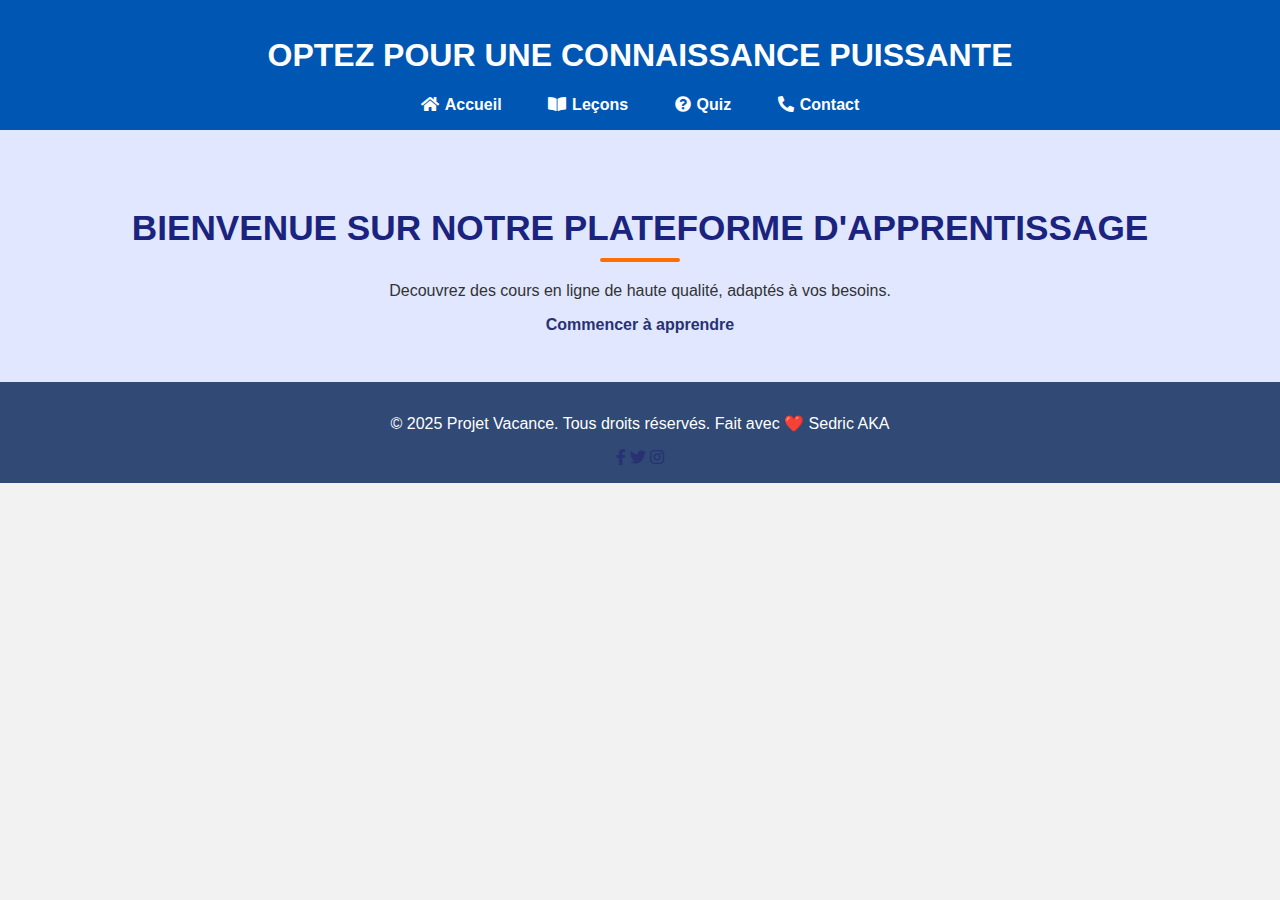
<file: index.html>
<!DOCTYPE html>
<html lang="en">
<head>
    <meta charset="UTF-8">
    <meta name="viewport" content="width=device-width, initial-scale=1.0">
    <title>Projet vaccance</title>
    <link rel="stylesheet" href="style.css">
   <link rel="stylesheet" href="https://cdnjs.cloudflare.com/ajax/libs/font-awesome/5.15.4/css/all.min.css">
</head>
<body>
    <header>
        <h1>OPTEZ POUR UNE CONNAISSANCE PUISSANTE</h1>
        <nav>
            <a href="index.html"> <i class="fas fa-home"></i>Accueil</a>
             <a href="lesson.html"> <i class="fas fa-book-open"></i>Leçons</a>
              <a href="Quiz.html"> <i class="fas fa-question-circle"></i>Quiz</a>
               <a href="contact.html"> <i class="fas fa-phone-alt"></i>Contact</a>
        </nav>
    </header>
    <main>
        <section class="hero">
            <h2>BIENVENUE SUR NOTRE PLATEFORME D'APPRENTISSAGE</h2>
            <p>Decouvrez des cours en ligne de haute qualité, adaptés à vos besoins.</p>
            <a href="lesson.html">Commencer à apprendre</a>
        </section>
    </main>
    <footer>
       
        <p>&copy; 2025 Projet Vacance. Tous droits réservés. Fait avec ❤️ Sedric AKA</p>
         <a href="#"><i class="fab fa-facebook-f"></i></a>
        <a href="#"><i class="fab fa-twitter"></i></a>
        <a href="#"><i class="fab fa-instagram"></i></a>
    </footer>
</body>
</html>
</file>
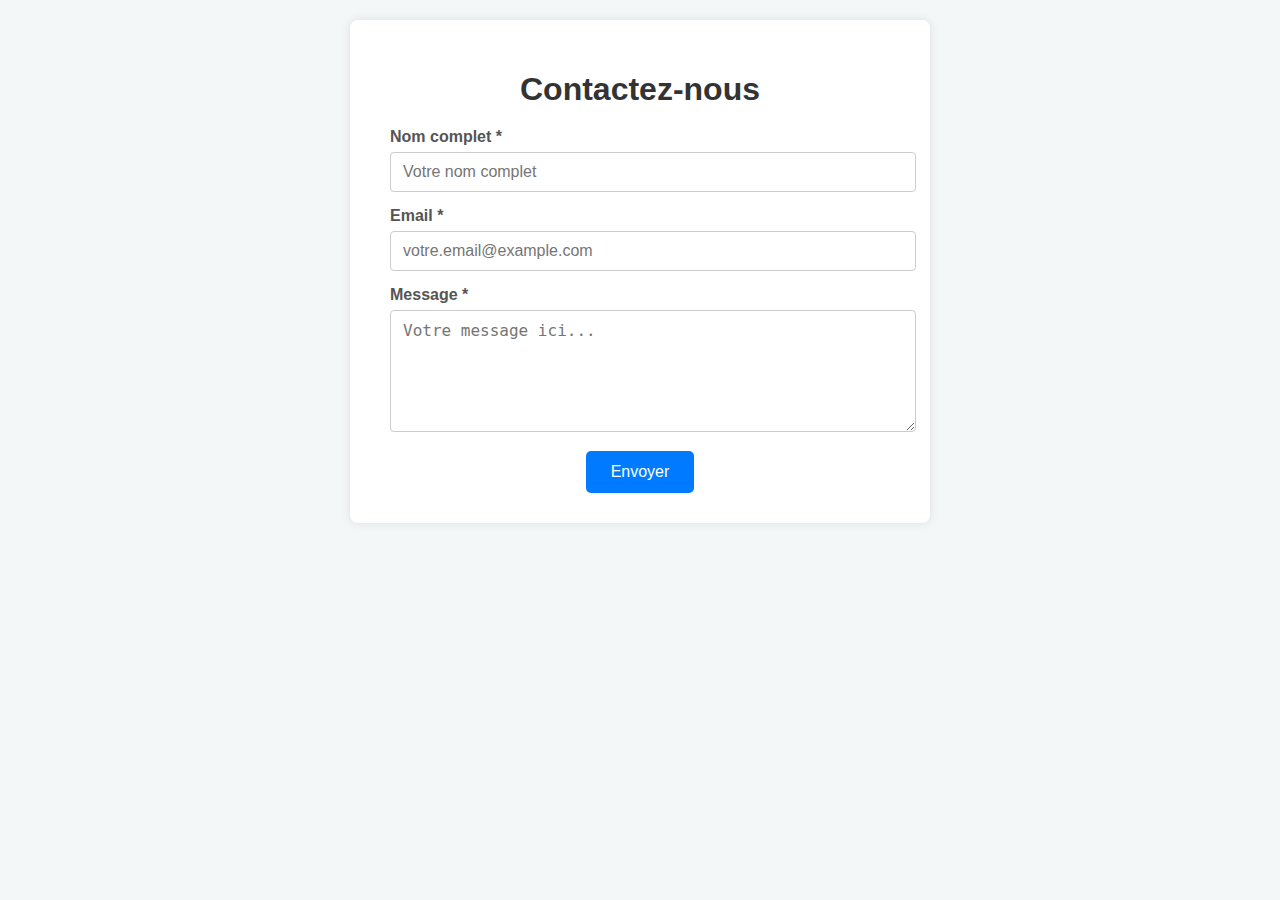
<file: contact.html>
<!DOCTYPE html>
<html lang="fr">
<head>
    <meta charset="UTF-8" />
    <meta name="viewport" content="width=device-width, initial-scale=1" />
    <title>Contactez-nous</title>
    <style>
        body {
            font-family: Arial, sans-serif;
            background-color: #f4f7f8;
            margin: 0;
            padding: 20px;
            display: flex;
            justify-content: center;
        }
        .contact-container {
            background-color: #fff;
            padding: 30px 40px;
            border-radius: 8px;
            box-shadow: 0 0 10px rgba(0,0,0,0.1);
            max-width: 500px;
            width: 100%;
        }
        h1 {
            margin-bottom: 20px;
            color: #333;
            text-align: center;
        }
        label {
            display: block;
            margin-bottom: 6px;
            font-weight: bold;
            color: #555;
        }
        input[type="text"],
        input[type="email"],
        textarea {
            width: 100%;
            padding: 10px 12px;
            margin-bottom: 15px;
            border: 1px solid #ccc;
            border-radius: 4px;
            font-size: 1rem;
            resize: vertical;
        }
        textarea {
            min-height: 100px;
        }
        button {
            background-color: #007bff;
            border: none;
            color: white;
            padding: 12px 25px;
            font-size: 1rem;
            border-radius: 5px;
            cursor: pointer;
            transition: background-color 0.3s ease;
            display: block;
            margin: 0 auto;
        }
        button:hover {
            background-color: #0056b3;
        }
        .error {
            color: #cc0000;
            margin-bottom: 15px;
            font-size: 0.9rem;
        }
        .success-message {
            color: green;
            text-align: center;
            margin-top: 20px;
            font-weight: bold;
        }
    </style>
</head>
<body>

    <div class="contact-container">
        <h1>Contactez-nous</h1>
        <form id="contactForm" method="POST" action="contact.php">
            <div class="error" id="errorMessage"></div>
            
            <label for="name">Nom complet *</label>
            <input type="text" id="name" name="name" placeholder="Votre nom complet" required />
            
            <label for="email">Email *</label>
            <input type="email" id="email" name="email" placeholder="votre.email@example.com" required />
            
            <label for="message">Message *</label>
            <textarea id="message" name="message" placeholder="Votre message ici..." required></textarea>
            
            <button type="submit">Envoyer</button>
        </form>

        <div class="success-message" id="successMessage" style="display:none;">
            Merci pour votre message, nous vous répondrons bientôt !
        </div>
    </div>
</body>
</html>
</file>
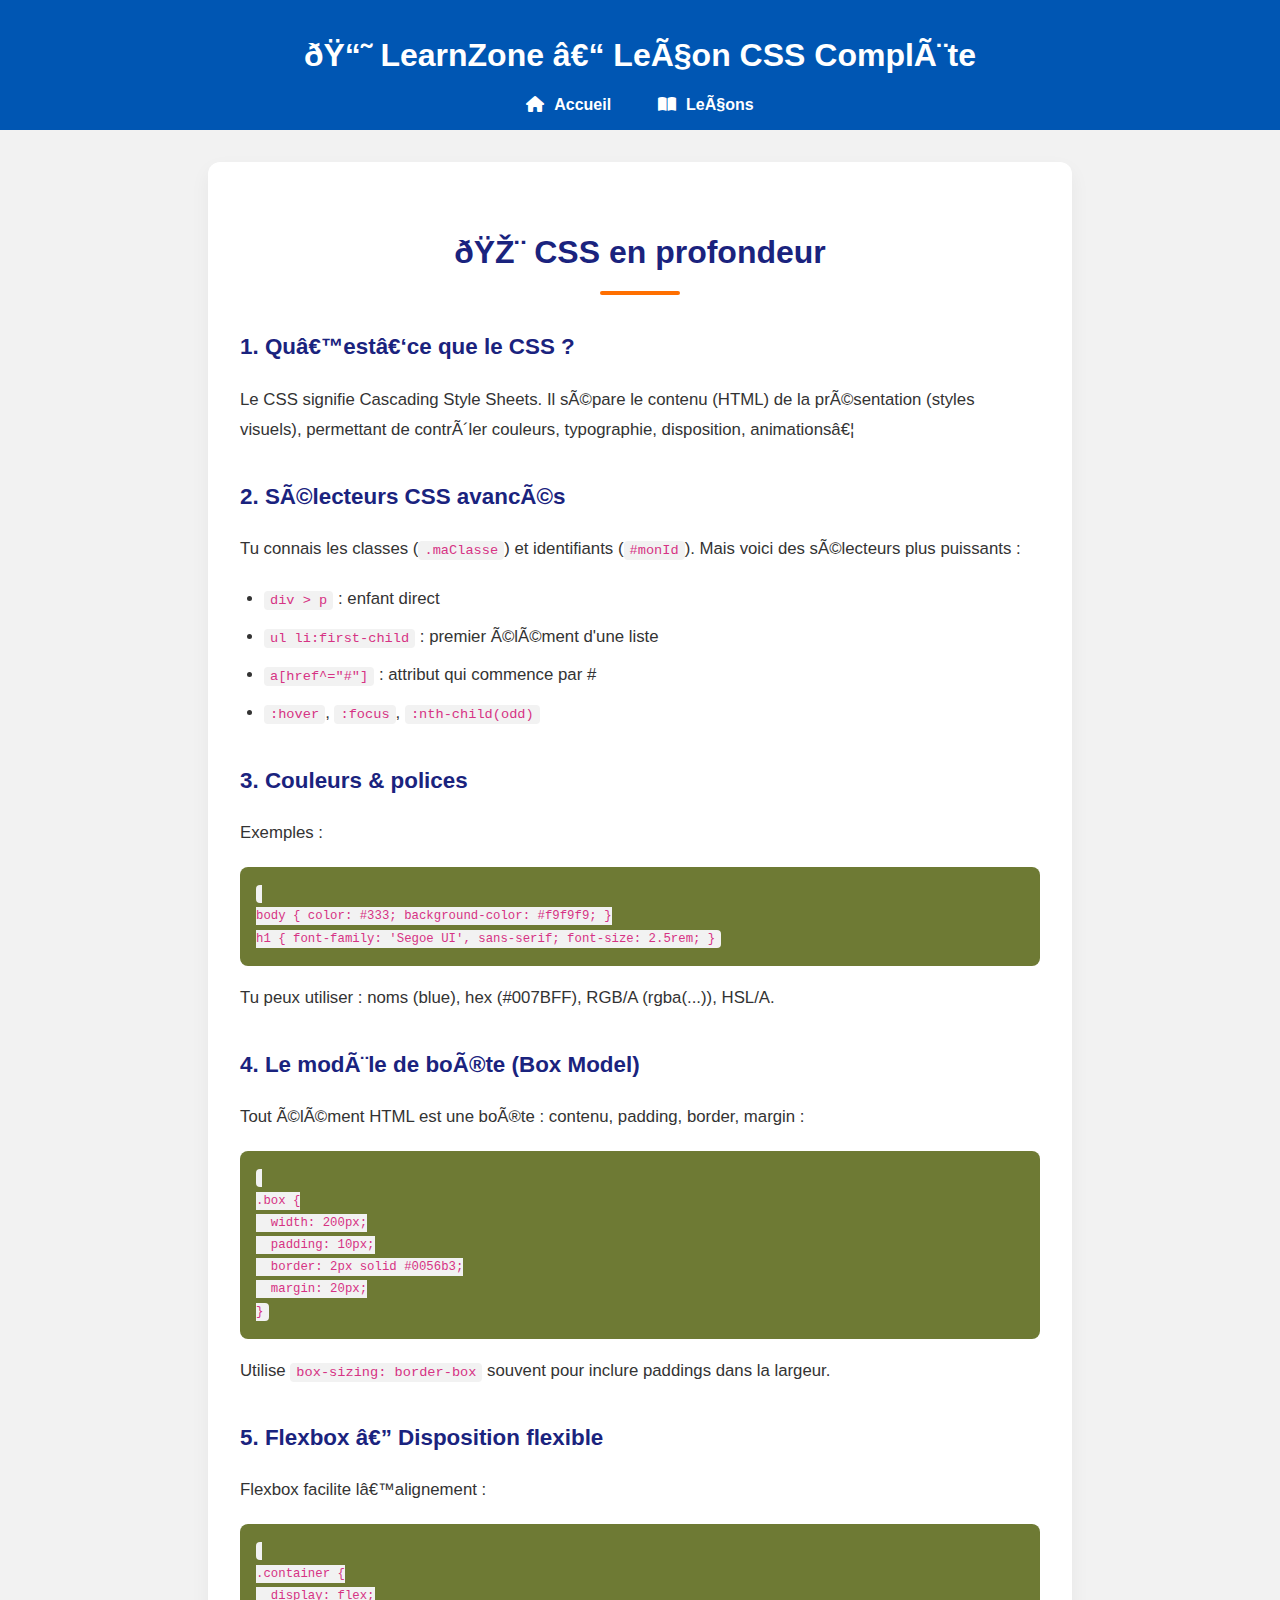
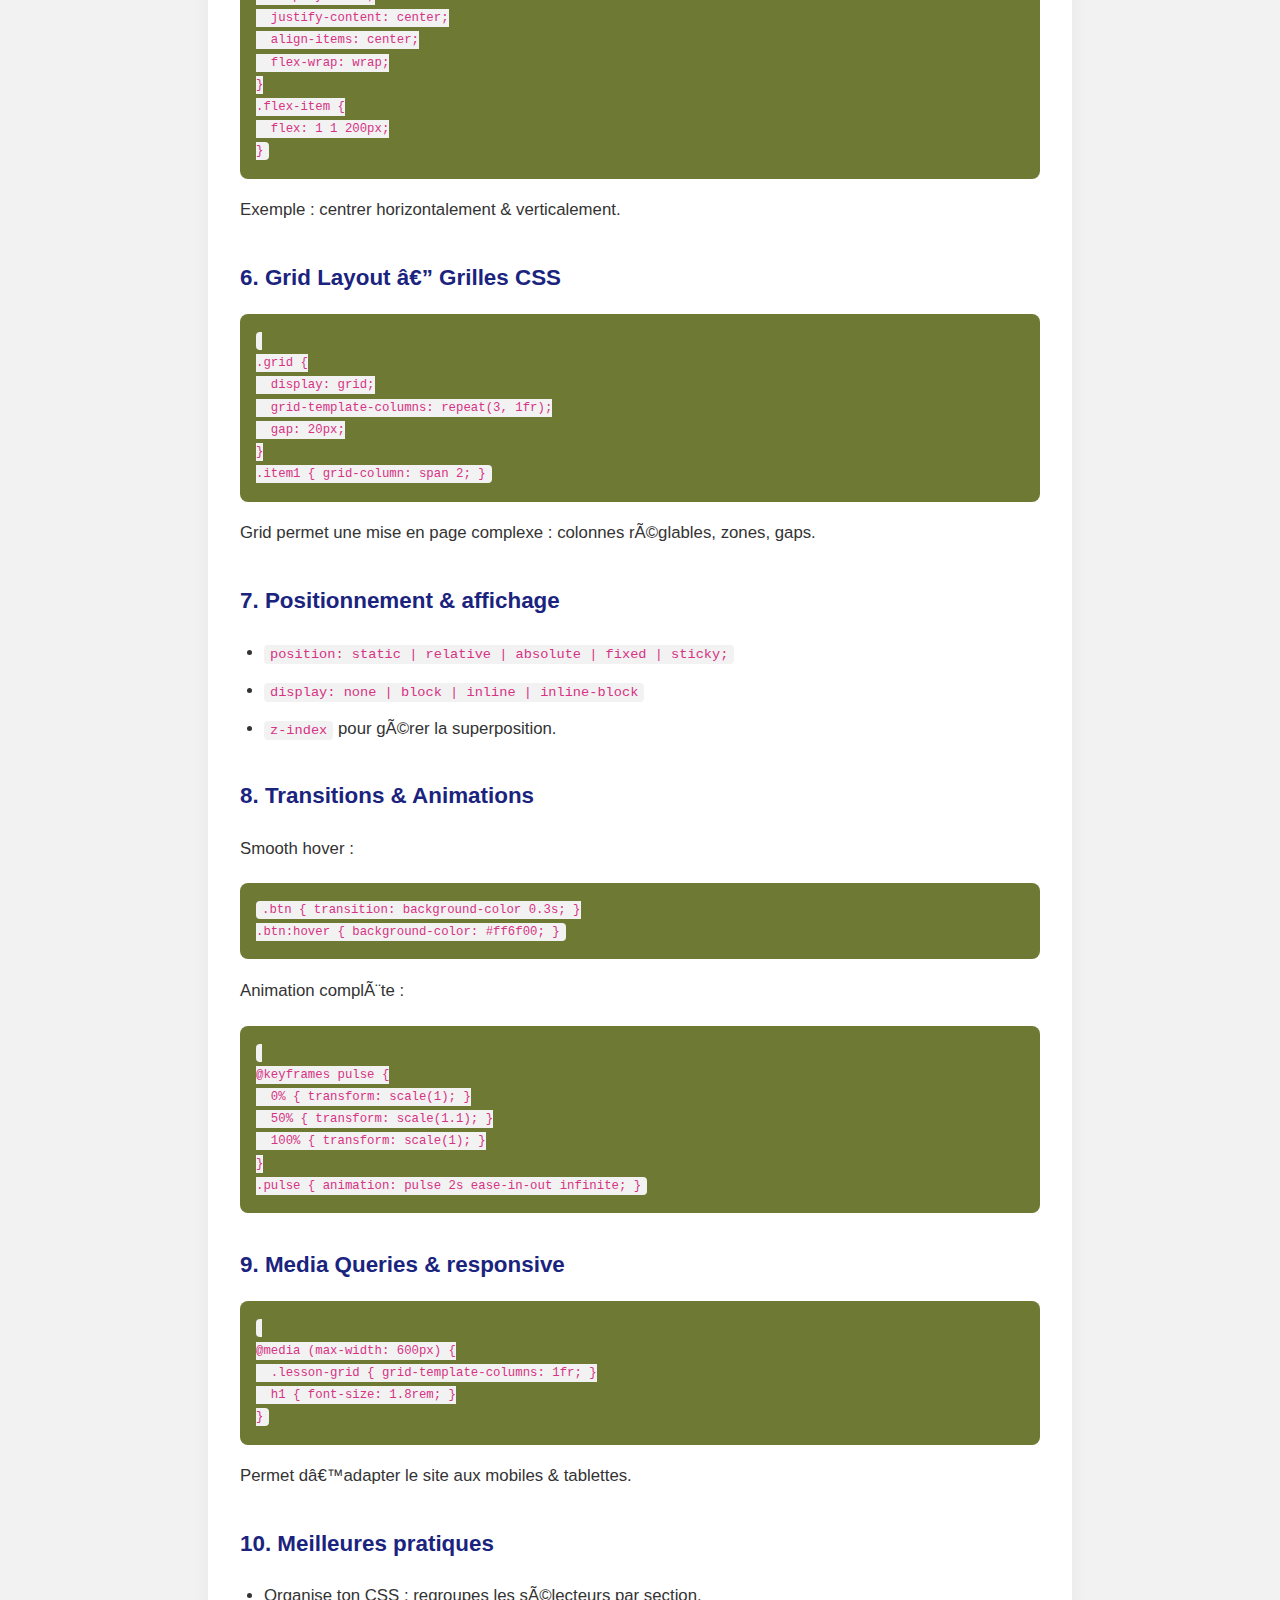
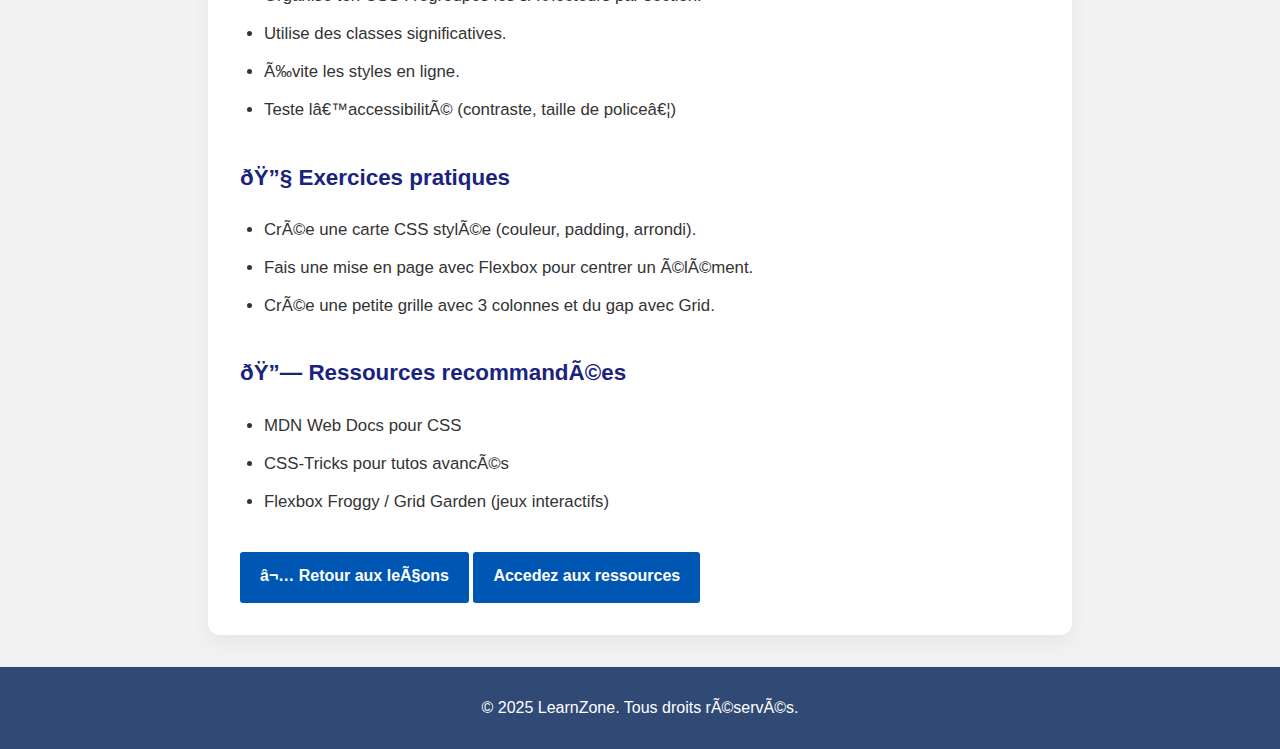
<file: css.html>
<!DOCTYPE html>
<html lang="fr">
<head>
  <meta charset="UTF‑8">
  <meta name="viewport" content="width=device-width,initial‑scale=1.0">
  <title>Leçon CSS Complète – LearnZone</title>
  <link rel="stylesheet" href="style.css">
  <link rel="stylesheet" href="https://cdnjs.cloudflare.com/ajax/libs/font-awesome/6.5.0/css/all.min.css">
</head>
<body>

<header>
  <h1>📘 LearnZone – Leçon CSS Complète</h1>
  <nav>
    <a href="index.html"><i class="fas fa-home"></i> Accueil</a>
    <a href="lesson.html"><i class="fas fa-book-open"></i> Leçons</a>
  </nav>
</header>

<main class="lesson-content">
  <h2>🎨 CSS en profondeur</h2>

  <section>
    <h3>1. Qu’est‑ce que le CSS ?</h3>
    <p>Le CSS signifie Cascading Style Sheets. Il sépare le contenu (HTML) de la présentation
    (styles visuels), permettant de contrôler couleurs, typographie, disposition, animations…</p>
  </section>

  <section>
    <h3>2. Sélecteurs CSS avancés</h3>
    <p>Tu connais les classes (<code>.maClasse</code>) et identifiants (<code>#monId</code>).
    Mais voici des sélecteurs plus puissants :</p>
    <ul>
      <li><code>div > p</code> : enfant direct</li>
      <li><code>ul li:first-child</code> : premier élément d'une liste</li>
      <li><code>a[href^="#"]</code> : attribut qui commence par #</li>
      <li><code>:hover</code>, <code>:focus</code>, <code>:nth-child(odd)</code></li>
    </ul>
  </section>

  <section>
    <h3>3. Couleurs & polices</h3>
    <p>Exemples :</p>
    <pre><code>
body { color: #333; background-color: #f9f9f9; }
h1 { font-family: 'Segoe UI', sans-serif; font-size: 2.5rem; }
</code></pre>
    <p>Tu peux utiliser : noms (blue), hex (#007BFF), RGB/A (rgba(...)), HSL/A.</p>
  </section>

  <section>
    <h3>4. Le modèle de boîte (Box Model)</h3>
    <p>Tout élément HTML est une boîte : contenu, padding, border, margin :</p>
    <pre><code>
.box {
  width: 200px;
  padding: 10px;
  border: 2px solid #0056b3;
  margin: 20px;
}
</code></pre>
    <p>Utilise <code>box-sizing: border-box</code> souvent pour inclure paddings dans la largeur.</p>
  </section>

  <section>
    <h3>5. Flexbox — Disposition flexible</h3>
    <p>Flexbox facilite l’alignement :</p>
    <pre><code>
.container {
  display: flex;
  justify-content: center;
  align-items: center;
  flex-wrap: wrap;
}
.flex-item {
  flex: 1 1 200px;
}
</code></pre>
    <p>Exemple : centrer horizontalement & verticalement.</p>
  </section>

  <section>
    <h3>6. Grid Layout — Grilles CSS</h3>
    <pre><code>
.grid {
  display: grid;
  grid-template-columns: repeat(3, 1fr);
  gap: 20px;
}
.item1 { grid-column: span 2; }
</code></pre>
    <p>Grid permet une mise en page complexe : colonnes réglables, zones, gaps.</p>
  </section>

  <section>
    <h3>7. Positionnement & affichage</h3>
    <ul>
      <li><code>position: static | relative | absolute | fixed | sticky;</code></li>
      <li><code>display: none | block | inline | inline-block</code></li>
      <li><code>z-index</code> pour gérer la superposition.</li>
    </ul>
  </section>

  <section>
    <h3>8. Transitions & Animations</h3>
    <p>Smooth hover :</p>
    <pre><code>.btn { transition: background-color 0.3s; }
.btn:hover { background-color: #ff6f00; }
</code></pre>
    <p>Animation complète :</p>
    <pre><code>
@keyframes pulse {
  0% { transform: scale(1); }
  50% { transform: scale(1.1); }
  100% { transform: scale(1); }
}
.pulse { animation: pulse 2s ease-in-out infinite; }
</code></pre>
  </section>

  <section>
    <h3>9. Media Queries & responsive</h3>
    <pre><code>
@media (max-width: 600px) {
  .lesson-grid { grid-template-columns: 1fr; }
  h1 { font-size: 1.8rem; }
}
</code></pre>
    <p>Permet d’adapter le site aux mobiles & tablettes.</p>
  </section>

  <section>
    <h3>10. Meilleures pratiques</h3>
    <ul>
      <li>Organise ton CSS : regroupes les sélecteurs par section.</li>
      <li>Utilise des classes significatives.</li>
      <li>Évite les styles en ligne.</li>
      <li>Teste l’accessibilité (contraste, taille de police…)</li>
    </ul>
  </section>

  <section>
    <h3>🔧 Exercices pratiques</h3>
    <ul>
      <li>Crée une carte CSS stylée (couleur, padding, arrondi).</li>
      <li>Fais une mise en page avec Flexbox pour centrer un élément.</li>
      <li>Crée une petite grille avec 3 colonnes et du gap avec Grid.</li>
    </ul>
  </section>

  <section>
    <h3>🔗 Ressources recommandées</h3>
    <ul>
      <li>MDN Web Docs pour CSS</li>
      <li>CSS-Tricks pour tutos avancés</li>
      <li>Flexbox Froggy / Grid Garden (jeux interactifs)</li>
    </ul>
  </section>

  <a href="lesson.html" class="btn">⬅ Retour aux leçons</a>
  <a href="ressources.html" class="btn"> Accedez aux ressources</a>
</main>

<footer>
  <p>&copy; 2025 LearnZone. Tous droits réservés.</p>
</footer>

</body>
</html>
</file>
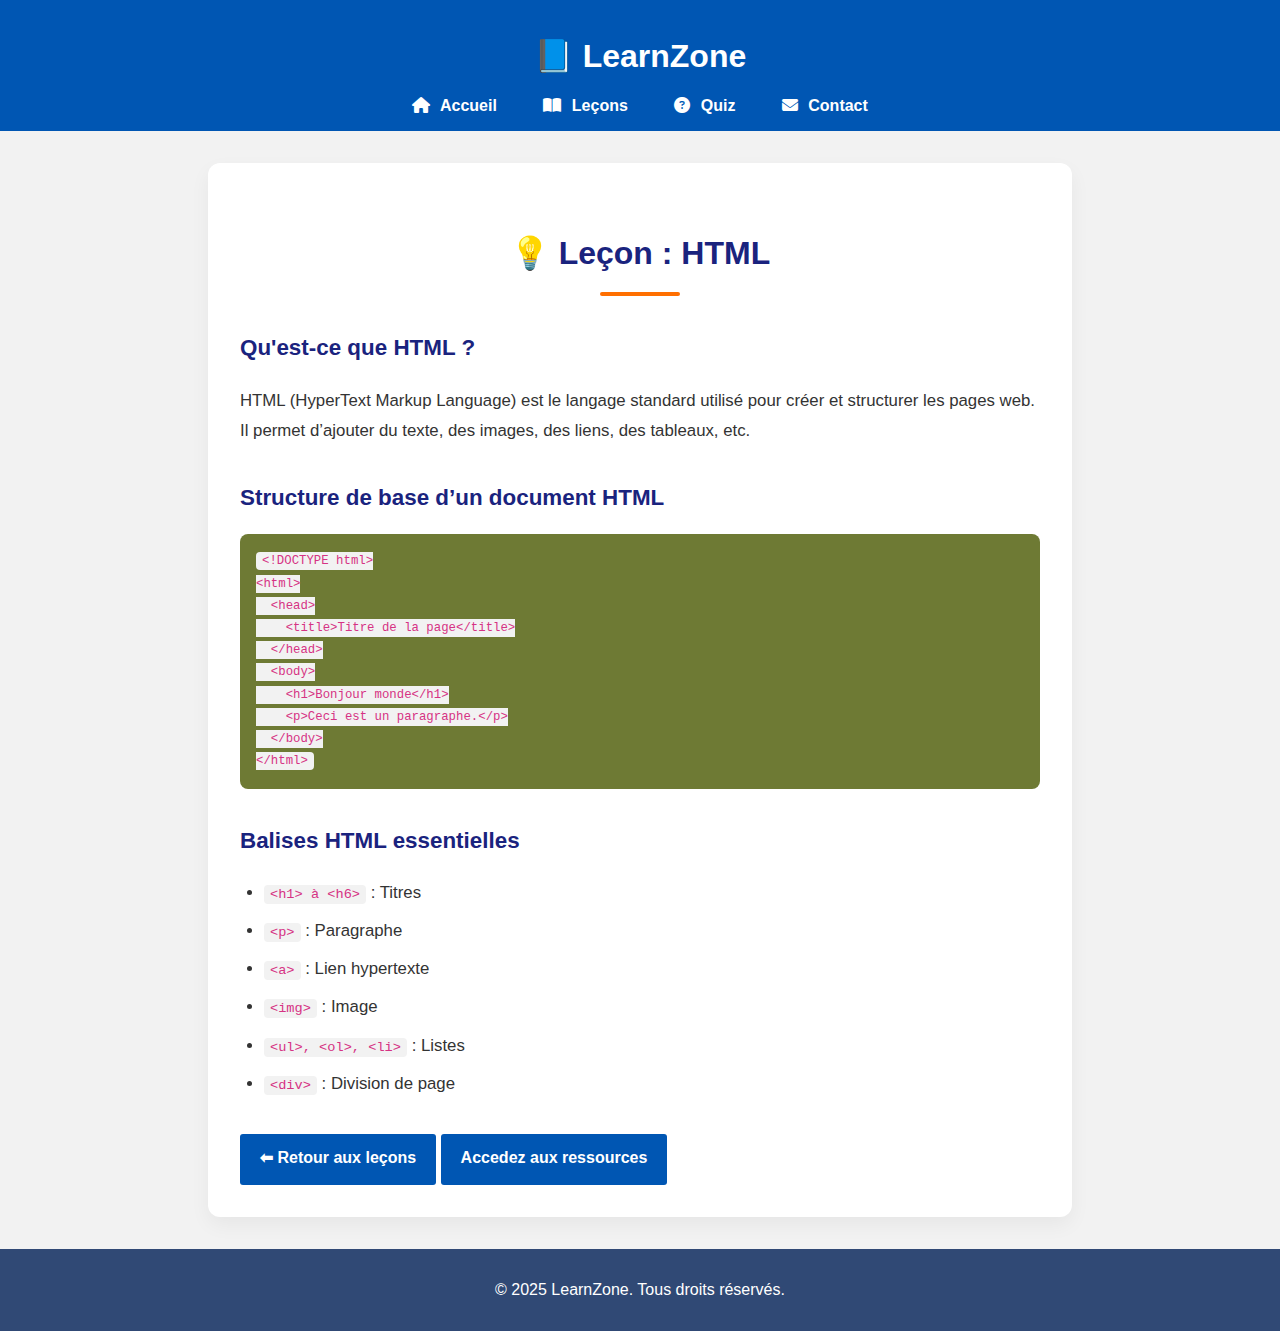
<file: html.html>
<!DOCTYPE html>
<html lang="fr">
<head>
  <meta charset="UTF-8" />
  <meta name="viewport" content="width=device-width, initial-scale=1.0" />
  <title>Leçon HTML - LearnZone</title>
  <link rel="stylesheet" href="style.css" />
  <link
    rel="stylesheet"
    href="https://cdnjs.cloudflare.com/ajax/libs/font-awesome/6.5.0/css/all.min.css"
  />
</head>
<body>

  <header>
    <h1>📘 LearnZone</h1>
    <nav>
      <a href="../index.html"><i class="fas fa-home"></i> Accueil</a>
      <a href="../lesson.html"><i class="fas fa-book-open"></i> Leçons</a>
      <a href="../quiz.html"><i class="fas fa-question-circle"></i> Quiz</a>
      <a href="../contact.html"><i class="fas fa-envelope"></i> Contact</a>
    </nav>
  </header>

  <main class="lesson-content">
    <h2>💡 Leçon : HTML</h2>

    <section class="lesson-section">
      <h3>Qu'est-ce que HTML ?</h3>
      <p>
        HTML (HyperText Markup Language) est le langage standard utilisé pour créer et structurer les pages web.
        Il permet d’ajouter du texte, des images, des liens, des tableaux, etc.
      </p>
    </section>

    <section class="lesson-section">
      <h3>Structure de base d’un document HTML</h3>
      <pre><code>&lt;!DOCTYPE html&gt;
&lt;html&gt;
  &lt;head&gt;
    &lt;title&gt;Titre de la page&lt;/title&gt;
  &lt;/head&gt;
  &lt;body&gt;
    &lt;h1&gt;Bonjour monde&lt;/h1&gt;
    &lt;p&gt;Ceci est un paragraphe.&lt;/p&gt;
  &lt;/body&gt;
&lt;/html&gt;
</code></pre>
    </section>

    <section class="lesson-section">
      <h3>Balises HTML essentielles</h3>
      <ul>
        <li><code>&lt;h1&gt; à &lt;h6&gt;</code> : Titres</li>
        <li><code>&lt;p&gt;</code> : Paragraphe</li>
        <li><code>&lt;a&gt;</code> : Lien hypertexte</li>
        <li><code>&lt;img&gt;</code> : Image</li>
        <li><code>&lt;ul&gt;, &lt;ol&gt;, &lt;li&gt;</code> : Listes</li>
        <li><code>&lt;div&gt;</code> : Division de page</li>
      </ul>
    </section>

    <a href="lesson.html" class="btn">⬅ Retour aux leçons</a>
    <a href="ressources.html" class="btn"> Accedez aux ressources</a>
  </main>

  <footer>
    <p>&copy; 2025 LearnZone. Tous droits réservés.</p>
  </footer>

</body>
</html>
</file>
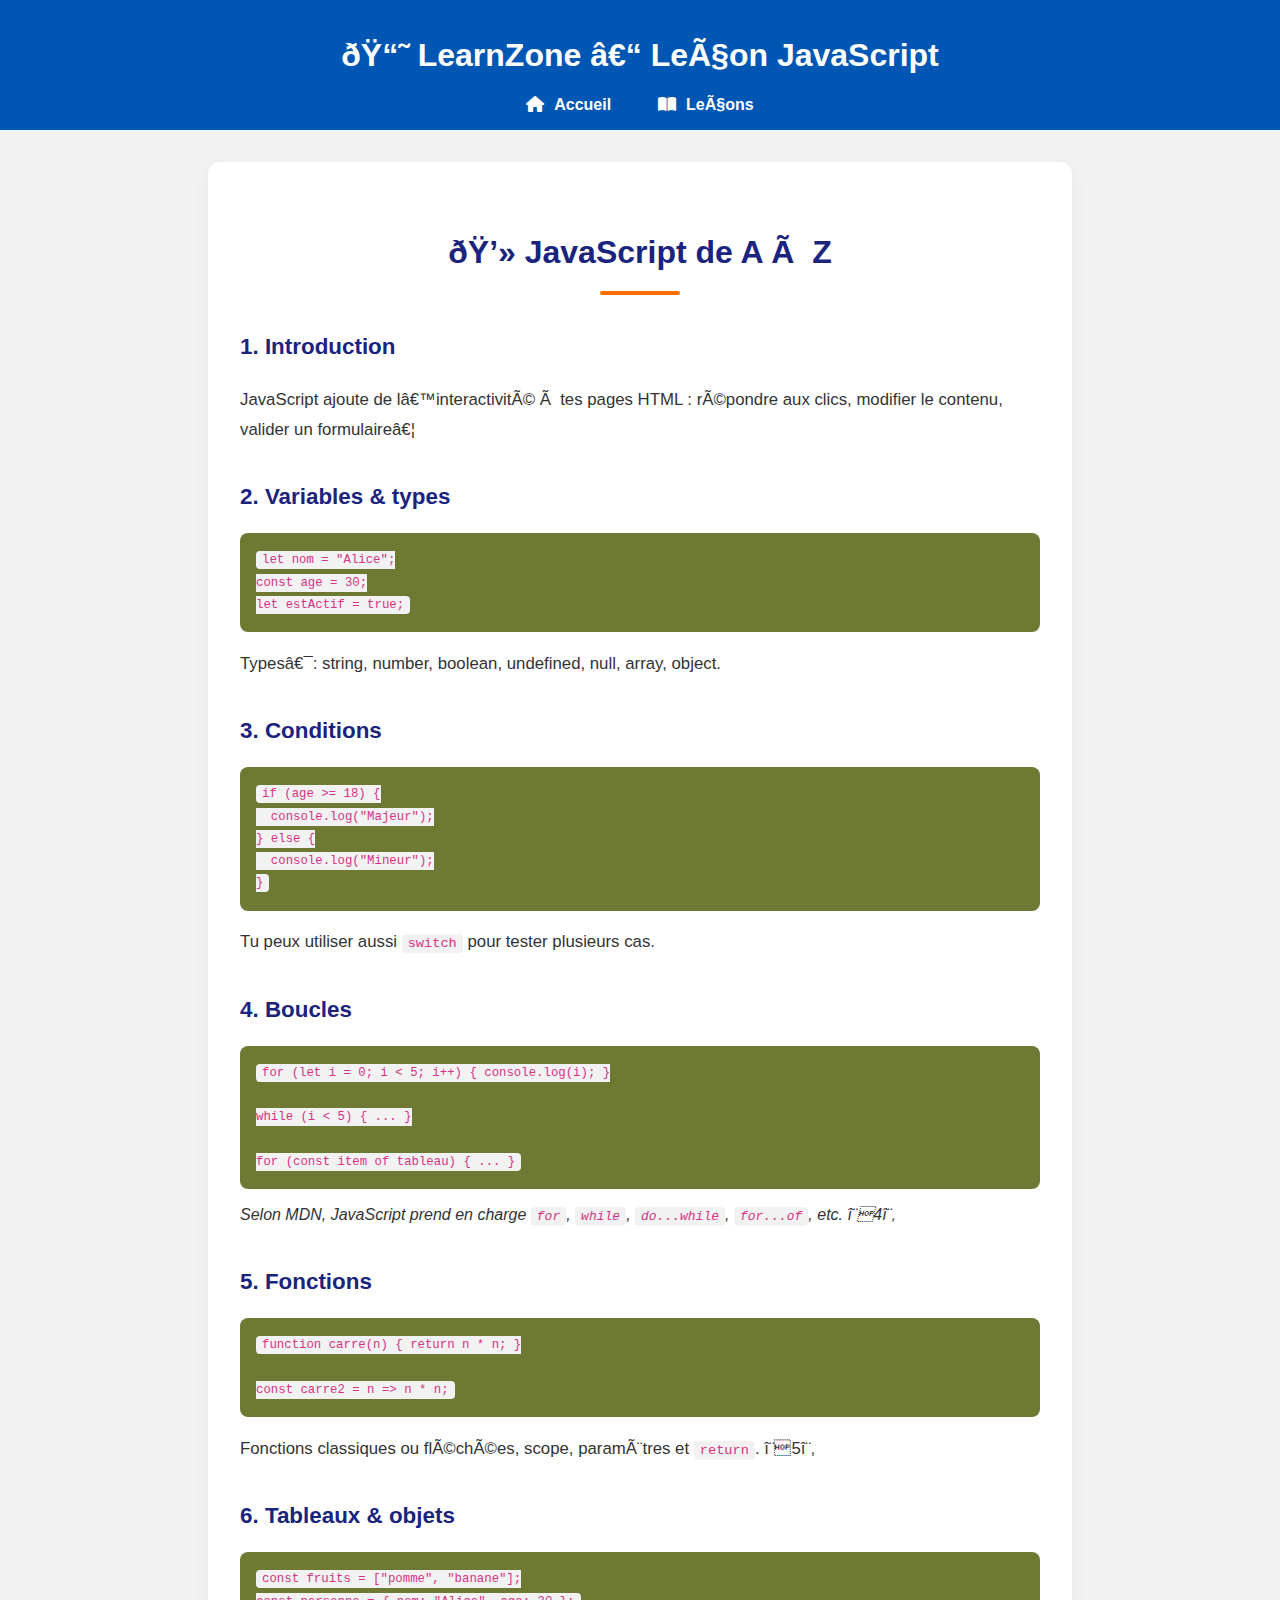
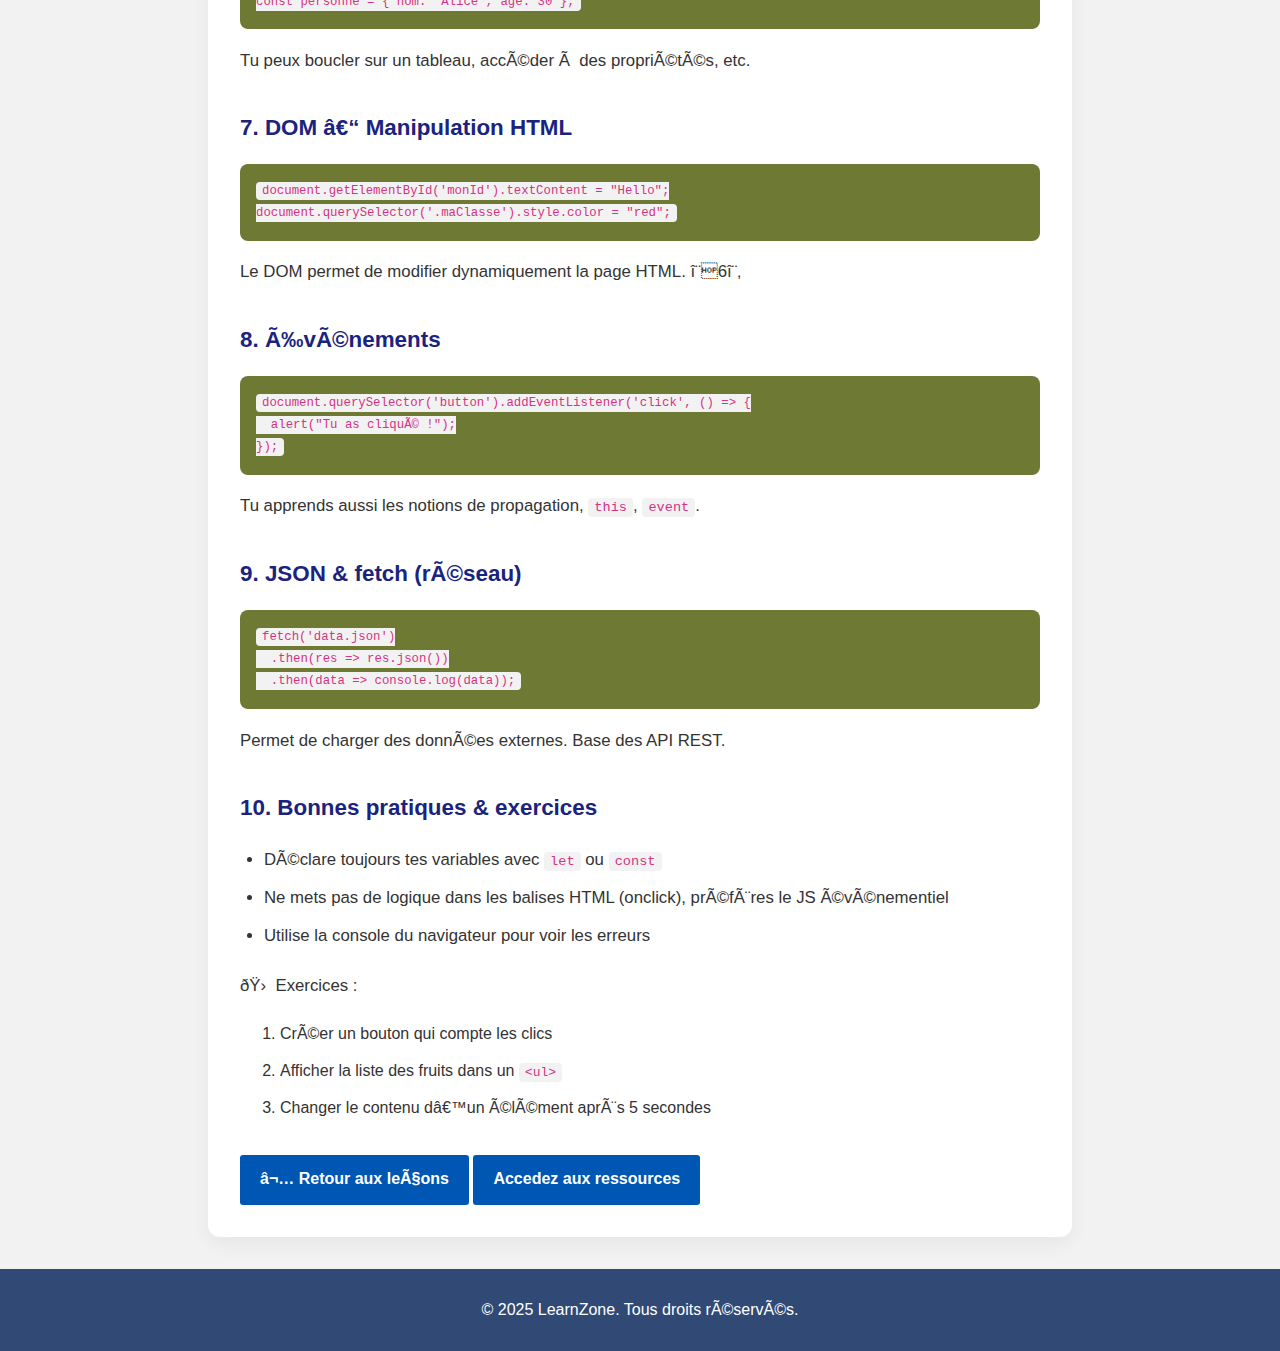
<file: javascrypte.html>
<!DOCTYPE html>
<html lang="fr">
<head>
  <meta charset="UTF‑8">
  <meta name="viewport" content="width=device-width,initial‑scale=1.0">
  <title>Leçon JavaScript – LearnZone</title>
  <link rel="stylesheet" href="style.css">
  <link rel="stylesheet" href="https://cdnjs.cloudflare.com/ajax/libs/font-awesome/6.5.0/css/all.min.css">
</head>
<body>
  <header>
    <h1>📘 LearnZone – Leçon JavaScript</h1>
    <nav>
      <a href="index.html"><i class="fas fa-home"></i> Accueil</a>
      <a href="lesson.html"><i class="fas fa-book-open"></i> Leçons</a>
    </nav>
  </header>

  <main class="lesson-content">
    <h2>💻 JavaScript de A à Z</h2>

    <section>
      <h3>1. Introduction</h3>
      <p>JavaScript ajoute de l’interactivité à tes pages HTML : répondre aux clics, modifier le contenu, valider un formulaire…</p>
    </section>

    <section>
      <h3>2. Variables & types</h3>
      <pre><code>let nom = "Alice";
const age = 30;
let estActif = true;</code></pre>
      <p>Types : string, number, boolean, undefined, null, array, object.</p>
    </section>

    <section>
      <h3>3. Conditions</h3>
      <pre><code>if (age >= 18) {
  console.log("Majeur");
} else {
  console.log("Mineur");
}</code></pre>
      <p>Tu peux utiliser aussi <code>switch</code> pour tester plusieurs cas.</p>
    </section>

    <section>
      <h3>4. Boucles</h3>
      <pre><code>for (let i = 0; i < 5; i++) { console.log(i); }

while (i < 5) { ... }

for (const item of tableau) { ... }</code></pre>
      <cite>Selon MDN, JavaScript prend en charge <code>for</code>, <code>while</code>, <code>do...while</code>, <code>for...of</code>, etc. 4</cite>
    </section>

    <section>
      <h3>5. Fonctions</h3>
      <pre><code>function carre(n) { return n * n; }

const carre2 = n => n * n;</code></pre>
      <p>Fonctions classiques ou fléchées, scope, paramètres et <code>return</code>. 5</p>
    </section>

    <section>
      <h3>6. Tableaux & objets</h3>
      <pre><code>const fruits = ["pomme", "banane"];
const personne = { nom: "Alice", age: 30 };</code></pre>
      <p>Tu peux boucler sur un tableau, accéder à des propriétés, etc.</p>
    </section>

    <section>
      <h3>7. DOM – Manipulation HTML</h3>
      <pre><code>document.getElementById('monId').textContent = "Hello";
document.querySelector('.maClasse').style.color = "red";</code></pre>
      <p>Le DOM permet de modifier dynamiquement la page HTML. 6</p>
    </section>

    <section>
      <h3>8. Événements</h3>
      <pre><code>document.querySelector('button').addEventListener('click', () => {
  alert("Tu as cliqué !");
});</code></pre>
      <p>Tu apprends aussi les notions de propagation, <code>this</code>, <code>event</code>.</p>
    </section>

    <section>
      <h3>9. JSON & fetch (réseau)</h3>
      <pre><code>fetch('data.json')
  .then(res => res.json())
  .then(data => console.log(data));</code></pre>
      <p>Permet de charger des données externes. Base des API REST.</p>
    </section>

    <section>
      <h3>10. Bonnes pratiques & exercices</h3>
      <ul>
        <li>Déclare toujours tes variables avec <code>let</code> ou <code>const</code></li>
        <li>Ne mets pas de logique dans les balises HTML (onclick), préfères le JS événementiel</li>
        <li>Utilise la console du navigateur pour voir les erreurs</li>
      </ul>
      <p>🛠 Exercices :</p>
      <ol>
        <li>Créer un bouton qui compte les clics</li>
        <li>Afficher la liste des fruits dans un <code>&lt;ul&gt;</code></li>
        <li>Changer le contenu d’un élément après 5 secondes</li>
      </ol>
    </section>

    <a href="lesson.html" class="btn">⬅ Retour aux leçons</a>
    <a href="ressources.html" class="btn"> Accedez aux ressources</a>
  </main>

  <footer>
    <p>&copy; 2025 LearnZone. Tous droits réservés.</p>
  </footer>
</body>
</html>
</file>
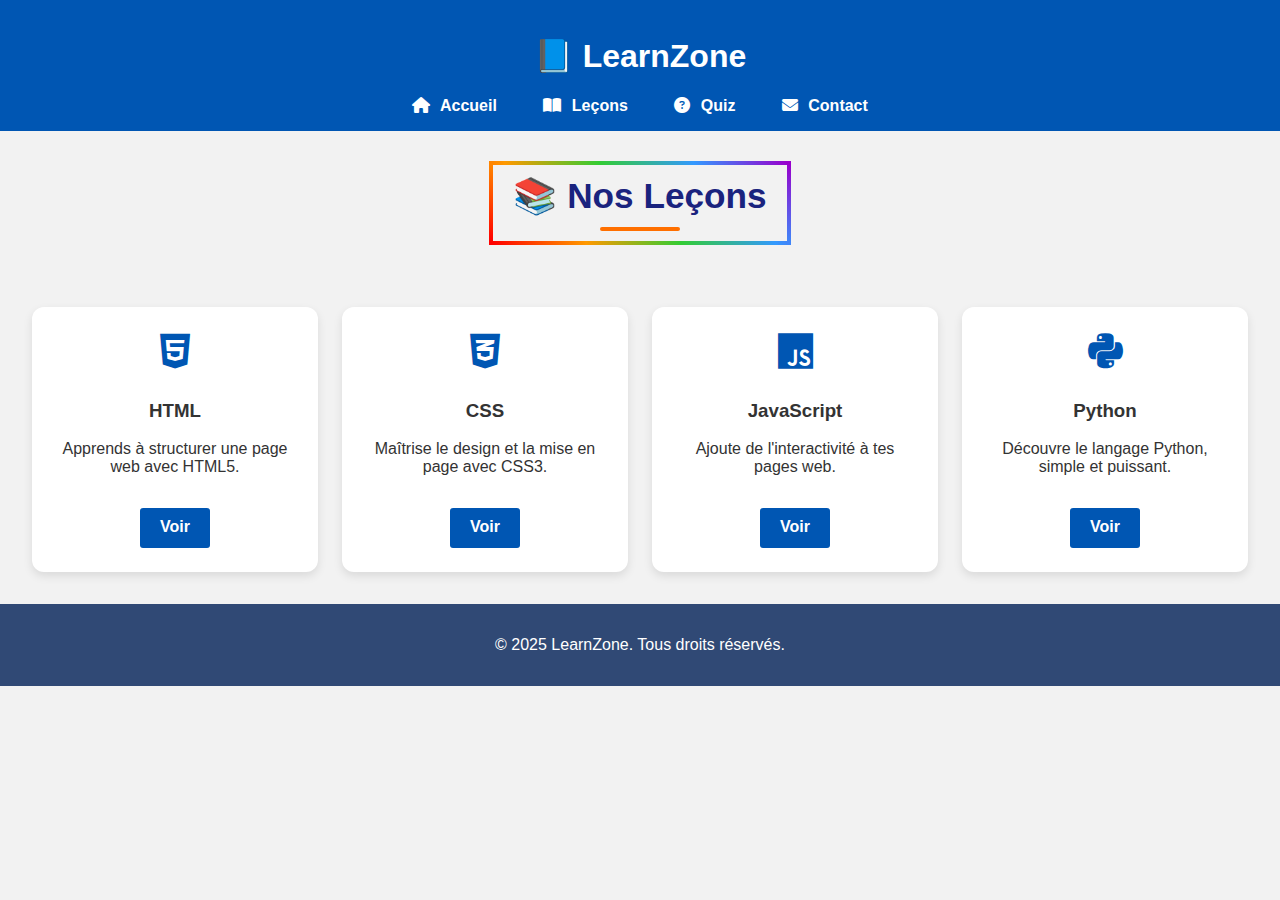
<file: lesson.html>
<!DOCTYPE html>
<html lang="fr">
<head>
  <meta charset="UTF-8">
  <meta name="viewport" content="width=device-width, initial-scale=1.0">
  <title>Leçons - LearnZone</title>
  <link rel="stylesheet" href="style.css">
  <link rel="stylesheet" href="https://cdnjs.cloudflare.com/ajax/libs/font-awesome/6.5.0/css/all.min.css">
</head>
<body>

  <header>
    <h1>📘 LearnZone</h1>
    <nav>
      <a href="index.html"><i class="fas fa-home"></i> Accueil</a>
      <a href="lesson.html"><i class="fas fa-book-open"></i> Leçons</a>
      <a href="quiz.html"><i class="fas fa-question-circle"></i> Quiz</a>
      <a href="contact.html"><i class="fas fa-envelope"></i> Contact</a>
    </nav>
  </header>

  <main>
   <center><div class="color-box"><h2>📚 Nos Leçons</h2></div></center>
    <div class="lesson-grid">

      <div class="lesson-card">
        <i class="fab fa-html5 icon"></i>
        <h3>HTML</h3>
        <p>Apprends à structurer une page web avec HTML5.</p>
        <a href="html.html" class="btn">Voir</a>
      </div>

      <div class="lesson-card">
        <i class="fab fa-css3-alt icon"></i>
        <h3>CSS</h3>
        <p>Maîtrise le design et la mise en page avec CSS3.</p>
        <a href="css.html" class="btn">Voir</a>
      </div>

      <div class="lesson-card">
        <i class="fab fa-js icon"></i>
        <h3>JavaScript</h3>
        <p>Ajoute de l'interactivité à tes pages web.</p>
        <a href="javascrypte.html" class="btn">Voir</a>
      </div>

      <div class="lesson-card">
        <i class="fab fa-python icon"></i>
        <h3>Python</h3>
        <p>Découvre le langage Python, simple et puissant.</p>
        <a href="python.html" class="btn">Voir</a>
      </div>

    </div>
  </main>

  <footer>
    <p>&copy; 2025 LearnZone. Tous droits réservés.</p>
  </footer>

</body>
</html>
</file>
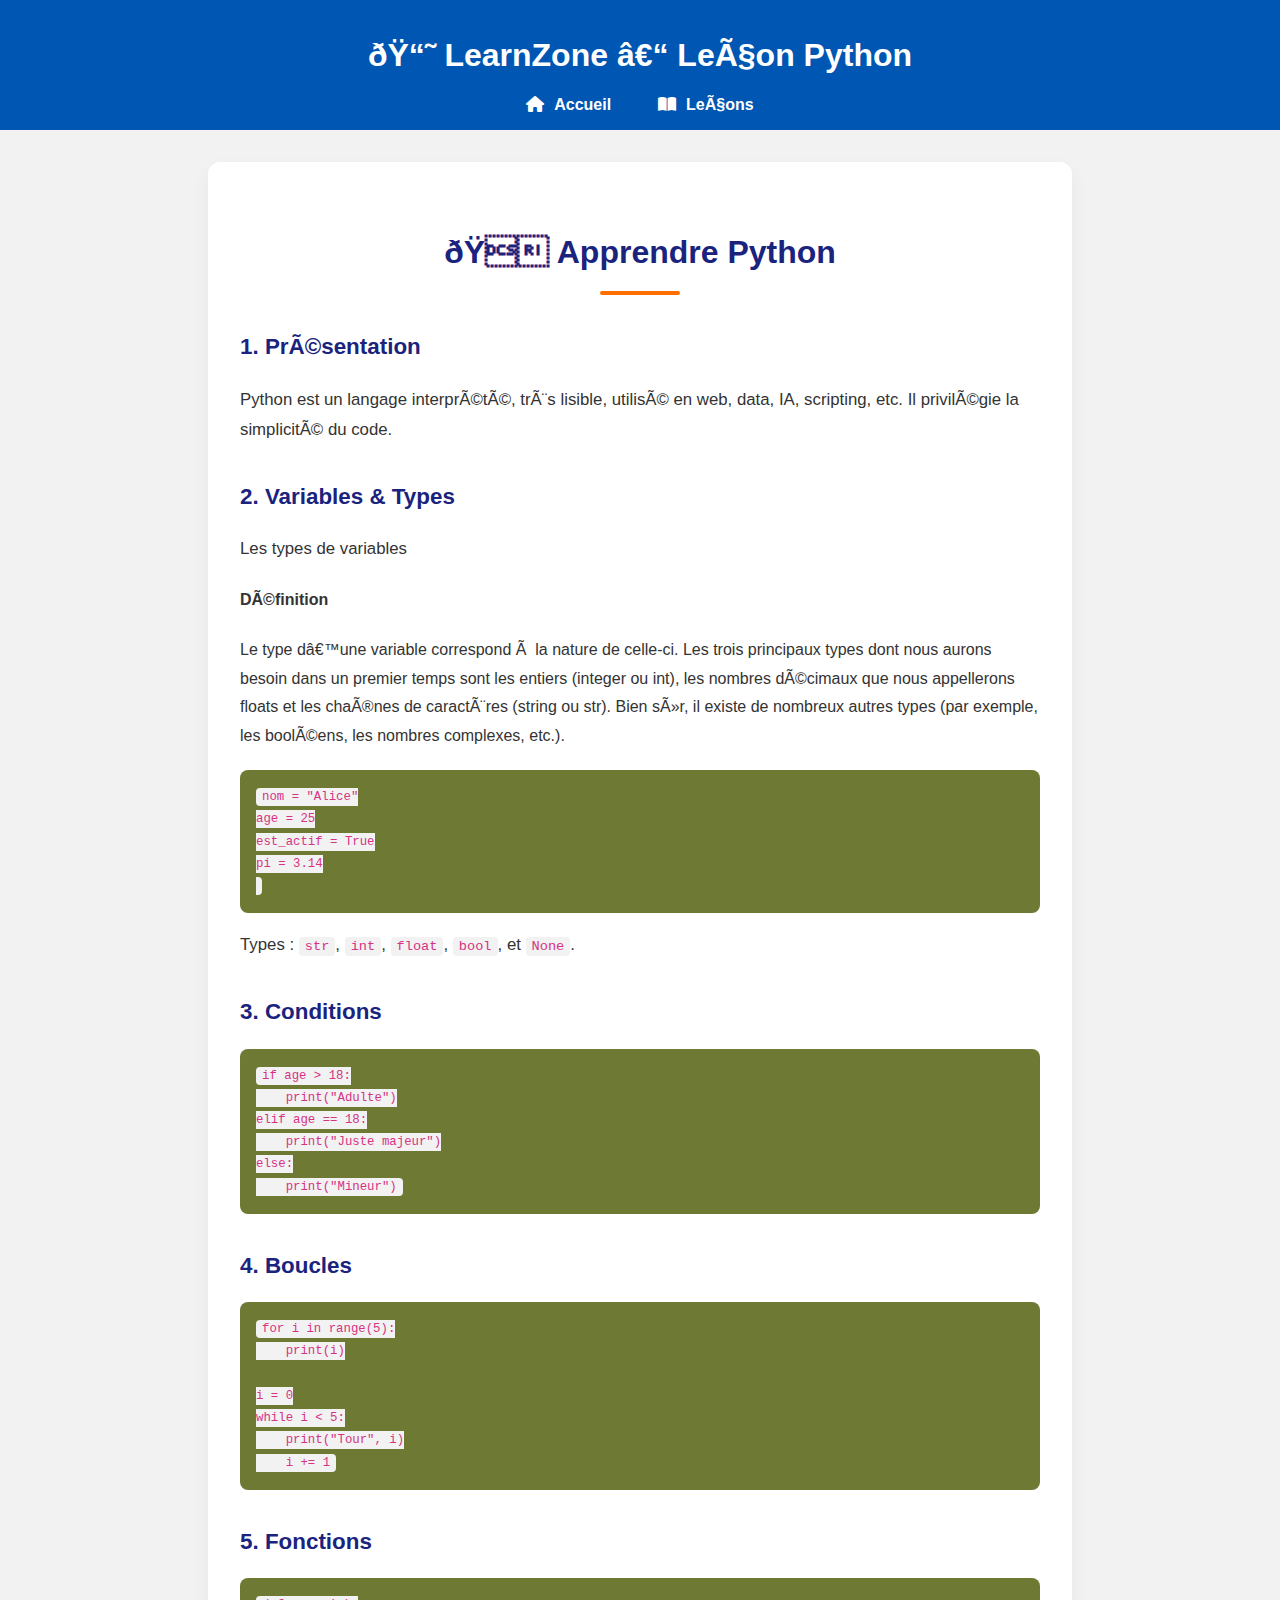
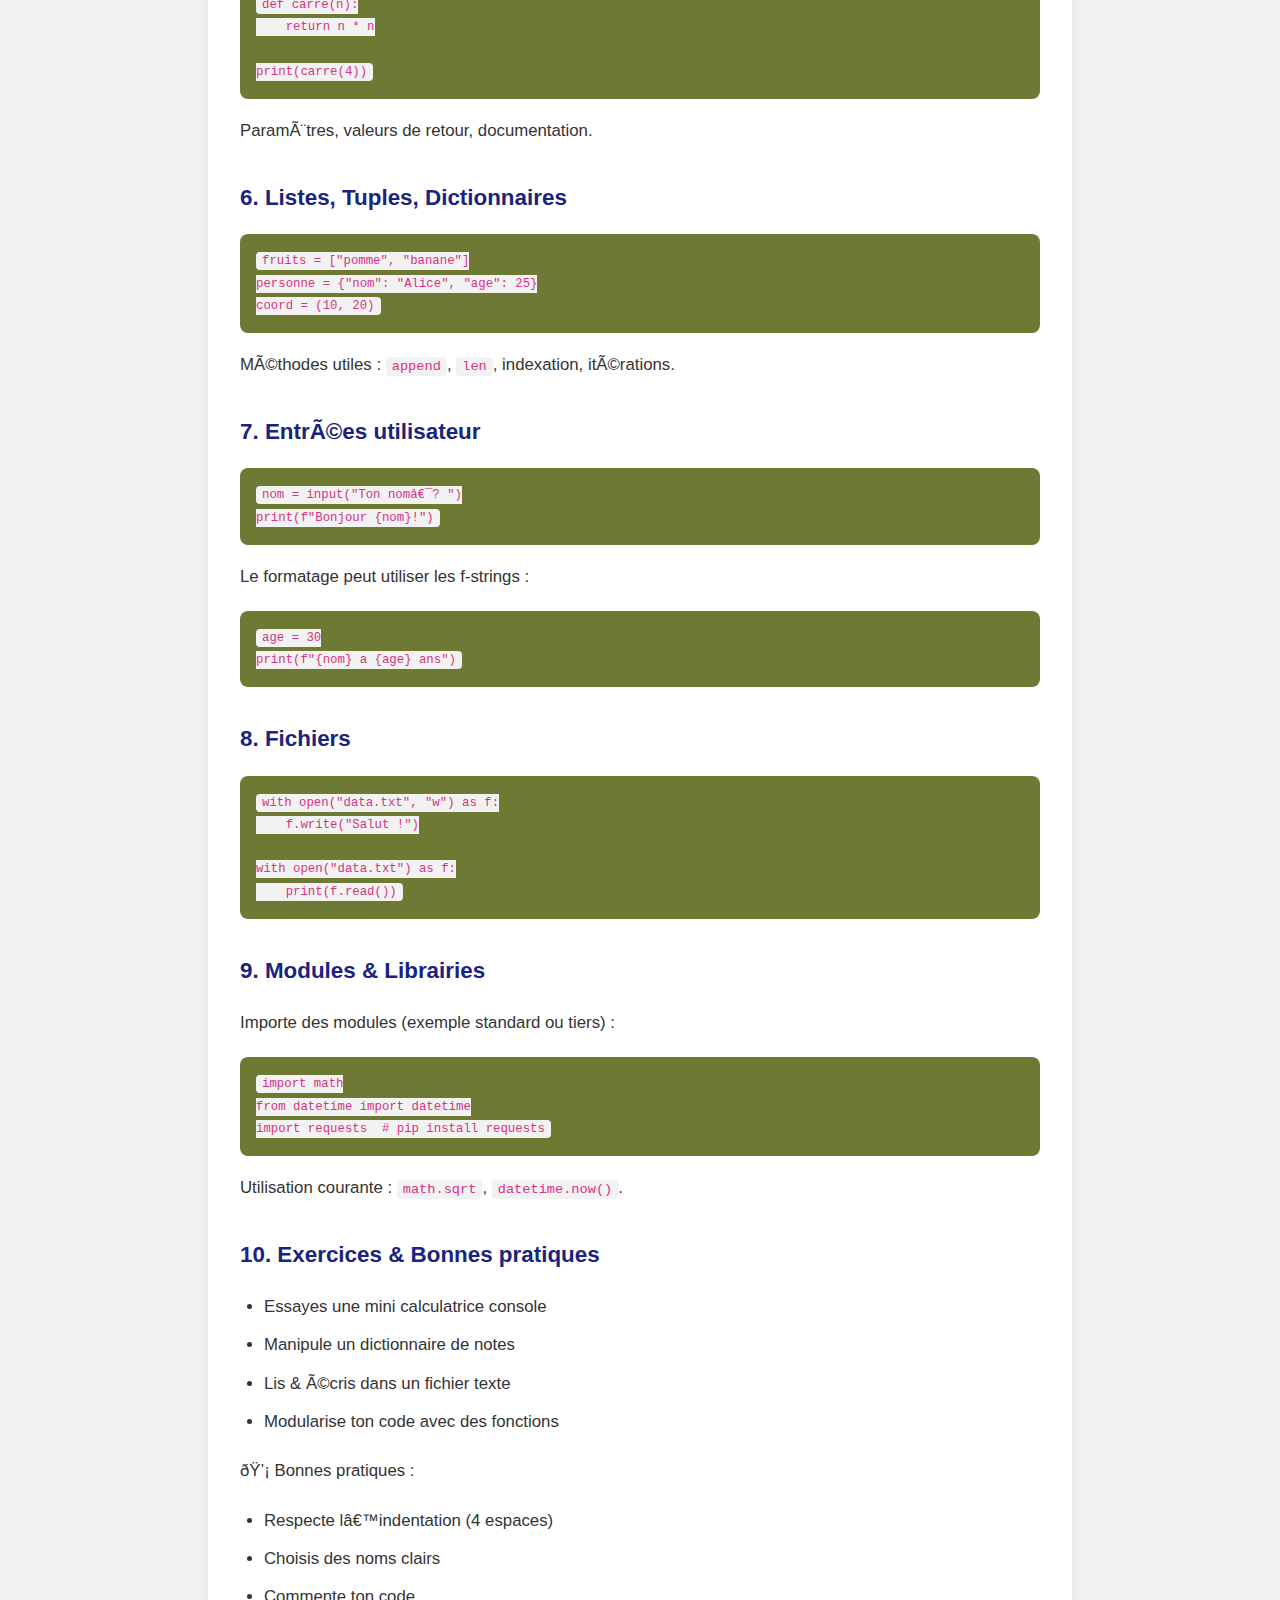
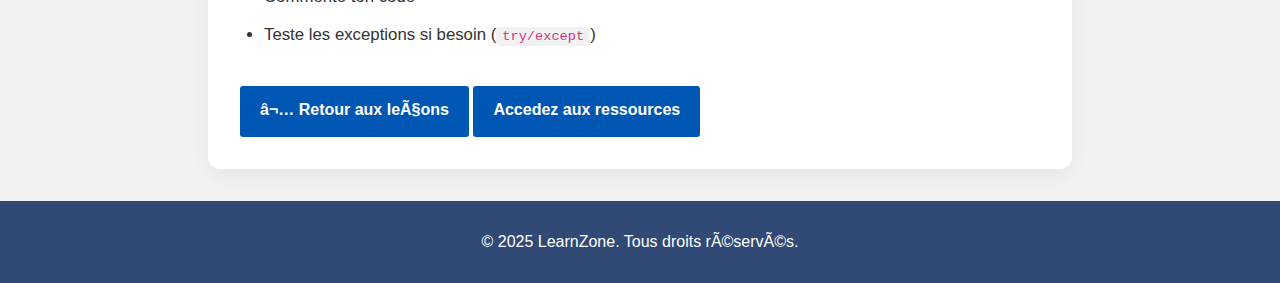
<file: python.html>
<!DOCTYPE html>
<html lang="fr">
<head>
  <meta charset="UTF‑8">
  <meta name="viewport" content="width=device-width, initial‑scale=1.0">
  <title>Leçon Python – LearnZone</title>
  <link rel="stylesheet" href="style.css">
  <link rel="stylesheet" href="https://cdnjs.cloudflare.com/ajax/libs/font-awesome/6.5.0/css/all.min.css">
</head>
<body>

<header>
  <h1>📘 LearnZone – Leçon Python</h1>
  <nav>
    <a href="index.html"><i class="fas fa-home"></i> Accueil</a>
    <a href="lessons.html"><i class="fas fa-book-open"></i> Leçons</a>
  </nav>
</header>

<main class="lesson-content">
  <h2>🐍 Apprendre Python</h2>

  <section>
    <h3>1. Présentation</h3>
    <p>Python est un langage interprété, très lisible, utilisé en web, data, IA, scripting, etc. Il privilégie la simplicité du code.</p>
   
  </section>

  <section>
    <h3>2. Variables & Types</h3>
     <p>Les types de variables
<h4>Définition</h4>
Le type d’une variable correspond à la nature de celle-ci. Les trois principaux types dont nous aurons besoin dans
un premier temps sont les entiers (integer ou int), les nombres décimaux que nous appellerons floats et les chaînes de
caractères (string ou str).
Bien sûr, il existe de nombreux autres types (par exemple, les booléens, les nombres complexes, etc.).
    </p>
    <pre><code>nom = "Alice"
age = 25
est_actif = True
pi = 3.14

</code></pre>
    <p>Types : <code>str</code>, <code>int</code>, <code>float</code>, <code>bool</code>, et <code>None</code>.</p>
  </section>

  <section>
    <h3>3. Conditions</h3>
    <pre><code>if age > 18:
    print("Adulte")
elif age == 18:
    print("Juste majeur")
else:
    print("Mineur")</code></pre>
  </section>

  <section>
    <h3>4. Boucles</h3>
    <pre><code>for i in range(5):
    print(i)

i = 0
while i < 5:
    print("Tour", i)
    i += 1</code></pre>
  </section>

  <section>
    <h3>5. Fonctions</h3>
    <pre><code>def carre(n):
    return n * n

print(carre(4))</code></pre>
    <p>Paramètres, valeurs de retour, documentation.</p>
  </section>

  <section>
    <h3>6. Listes, Tuples, Dictionnaires</h3>
    <pre><code>fruits = ["pomme", "banane"]
personne = {"nom": "Alice", "age": 25}
coord = (10, 20)</code></pre>
    <p>Méthodes utiles : <code>append</code>, <code>len</code>, indexation, itérations.</p>
  </section>

  <section>
    <h3>7. Entrées utilisateur</h3>
    <pre><code>nom = input("Ton nom ? ")
print(f"Bonjour {nom}!")</code></pre>
    <p>Le formatage peut utiliser les f-strings :</p>
    <pre><code>age = 30
print(f"{nom} a {age} ans")</code></pre>
  </section>

  <section>
    <h3>8. Fichiers</h3>
    <pre><code>with open("data.txt", "w") as f:
    f.write("Salut !")

with open("data.txt") as f:
    print(f.read())</code></pre>
  </section>

  <section>
    <h3>9. Modules & Librairies</h3>
    <p>Importe des modules (exemple standard ou tiers) :</p>
    <pre><code>import math
from datetime import datetime
import requests  # pip install requests</code></pre>
    <p>Utilisation courante : <code>math.sqrt</code>, <code>datetime.now()</code>.</p>
  </section>

  <section>
    <h3>10. Exercices & Bonnes pratiques</h3>
    <ul>
      <li>Essayes une mini calculatrice console</li>
      <li>Manipule un dictionnaire de notes</li>
      <li>Lis & écris dans un fichier texte</li>
      <li>Modularise ton code avec des fonctions</li>
    </ul>
    <p>💡 Bonnes pratiques :</p>
    <ul>
      <li>Respecte l’indentation (4 espaces)</li>
      <li>Choisis des noms clairs</li>
      <li>Commente ton code</li>
      <li>Teste les exceptions si besoin (<code>try/except</code>)</li>
    </ul>
  </section>

  <a href="lesson.html" class="btn">⬅ Retour aux leçons</a>
  <a href="ressources.html" class="btn"> Accedez aux ressources</a>
</main>
 
<footer>
  <p>&copy; 2025 LearnZone. Tous droits réservés.</p>
</footer>

</body>
</html>
</html>
</file>
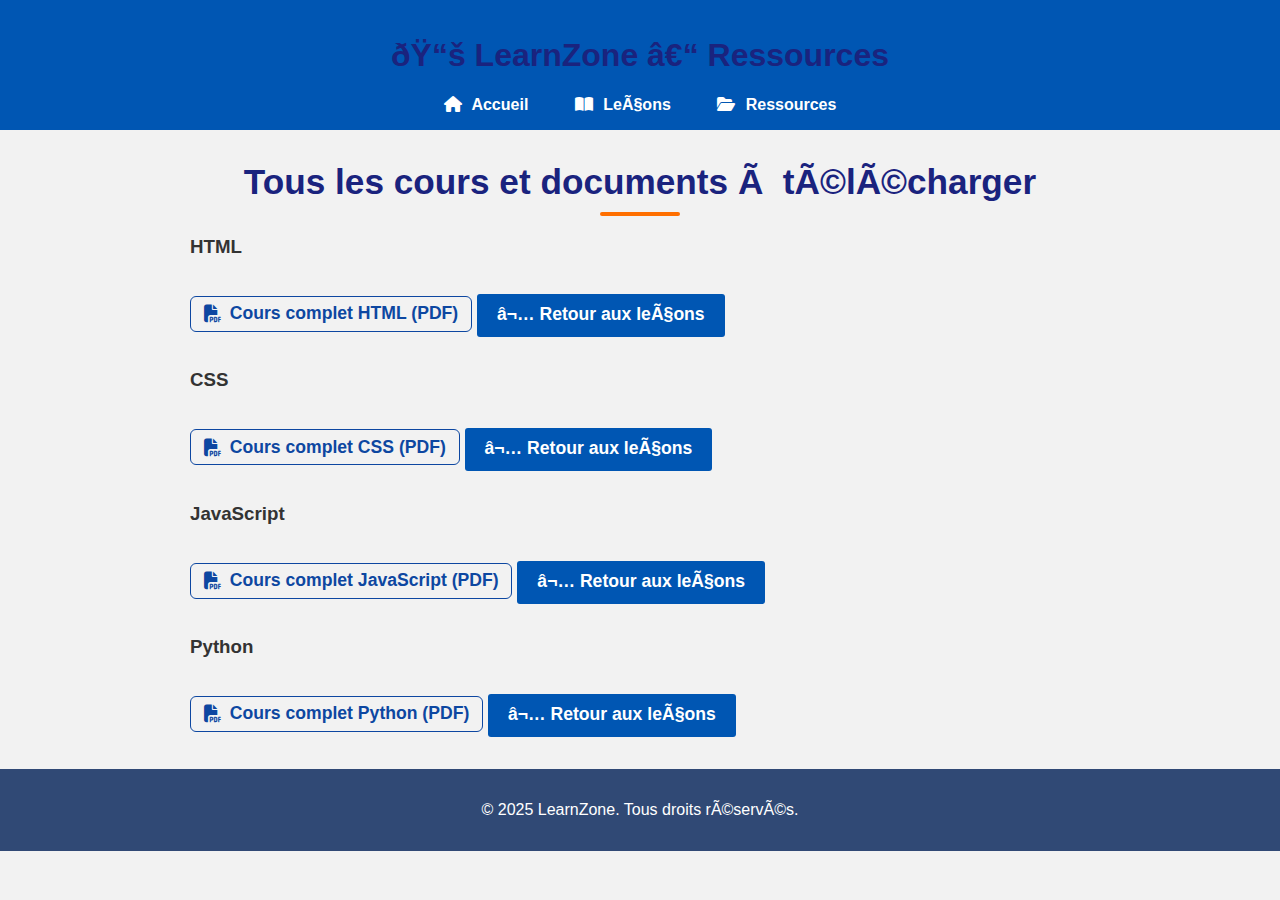
<file: ressources.html>
<!DOCTYPE html>
<html lang="fr">
<head>
  <meta charset="UTF‑8" />
  <meta name="viewport" content="width=device-width, initial-scale=1.0" />
  <title>Ressources – LearnZone</title>
  <link rel="stylesheet" href="style.css" />
  <link
    rel="stylesheet"
    href="https://cdnjs.cloudflare.com/ajax/libs/font-awesome/6.5.0/css/all.min.css"
  />
  <style>
    main {
      max-width: 900px;
      margin: 2rem auto;
      padding: 0 1rem;
      font-family: "Segoe UI", Tahoma, Geneva, Verdana, sans-serif;
    }
    h1,
    h2 {
      text-align: center;
      color: #1a237e;
    }
    section {
      margin-bottom: 2rem;
    }
    ul {
      list-style: none;
      padding-left: 0;
    }
    li {
      margin: 0.8rem 0;
      font-size: 1.1rem;
    }
    a.pdf-link {
      text-decoration: none;
      color: #0d47a1;
      border: 1.5px solid #0d47a1;
      padding: 0.4rem 0.8rem;
      border-radius: 6px;
      display: inline-flex;
      align-items: center;
      gap: 0.5rem;
      transition: background-color 0.3s, color 0.3s;
    }
    a.pdf-link:hover {
      background-color: #0d47a1;
      color: #fff;
    }
  </style>
</head>
<body>
  <header>
    <h1>📚 LearnZone – Ressources</h1>
    <nav>
      <a href="index.html"><i class="fas fa-home"></i> Accueil</a>
      <a href="lessons.html"><i class="fas fa-book-open"></i> Leçons</a>
      <a href="ressources.html" aria-current="page"
        ><i class="fas fa-folder-open"></i> Ressources</a
      >
    </nav>
  </header>

  <main>
    <h2>Tous les cours et documents à télécharger</h2>

    <section>
      <h3>HTML</h3>
      <ul>
        <li>
          <a
            href="apprenez-a-creer-votre-site-web-avhtml5-et-css3_2016_copie.pdf"
            target="_blank"
            download
            class="pdf-link"
            ><i class="fas fa-file-pdf"></i> Cours complet HTML (PDF)</a
          >
           <a href="html.html" class="btn">⬅ Retour aux leçons</a>
        </li>
      </ul>
    </section>

    <section>
      <h3>CSS</h3>
      <ul>
        <li>
          <a
            href="1-html_css_copie.pdf"
            target="_blank"
            download
            class="pdf-link"
            ><i class="fas fa-file-pdf"></i> Cours complet CSS (PDF)</a
          >
          <a href="css.html" class="btn">⬅ Retour aux leçons</a>
        </li>
      </ul>
    </section>

    <section>
      <h3>JavaScript</h3>
      <ul>
        <li>
          <a
            href="billiejoe_javascript_fiches_copie.pdf"
            target="_blank"
            download
            class="pdf-link"
            ><i class="fas fa-file-pdf"></i> Cours complet JavaScript (PDF)</a
          >
          <a href="javascript.html" class="btn">⬅ Retour aux leçons</a>
        </li>
      </ul>
    </section>

    <section>
      <h3>Python</h3>
      <ul>
        <li>
          <a
            href="cours-python_copie.pdf"
            target="_blank"
            download
            class="pdf-link"
            ><i class="fas fa-file-pdf"></i> Cours complet Python (PDF)</a
          >
          <a href="python.html" class="btn">⬅ Retour aux leçons</a>
        </li>
      </ul>
    </section>
  </main>

  <footer>
    <p>&copy; 2025 LearnZone. Tous droits réservés.</p>
  </footer>
</body>
</html>
</file>
<file: style.css>
body {
    font-family: Arial, Helvetica, sans-serif;
    margin: 0;
    padding: 0;
    background: #f2f2f2;
    color: #333;
}
header {
    background: #0056b3;
    color: #fff;
    padding: 1em;
    text-align: center;
}
a {
    color: #283172;
    text-decoration: none;
    font-weight: 600;
    border-bottom: 2px solid transparent;
    transition: color 0.3s ease;
}
nav a {
    color: #fff;
    padding: 8px 16px;
    text-decoration: none;
    font-weight: bold;
    border-radius: 5px;
    margin: 0 5px;
    background-color: transparent;
}
nav a:hover {
    background-color: #72162433;
    color: #ffffff;
}
.hero {
   
    text-align: center;
    padding: 3em 1em;
    background: #e0e7ff;
}
.btn {
   display: inline-block;
   margin-top: 1em;
   padding: 10px 20px;
    background: #0056b3;
    color: white;
    text-decoration: none;
    border-radius: 3px;
    transition: background-color 0.3s ease;
    background-color: #0056b3;
}
.btn:hover {
    background-color: #003d80;
}
footer {
    background: #304975;
    color: #fff;
    text-align: center;
    padding: 1em ;
}
nav a i {
    margin-right: 6px;
}
.lesson-grid {
  display: grid;
  grid-template-columns: repeat(auto-fit, minmax(250px, 1fr));
  gap: 1.5em;
  padding: 2em;
}

.lesson-card {
  background: white;
  border-radius: 12px;
  box-shadow: 0 4px 10px rgba(0,0,0,0.1);
  padding: 1.5em;
  text-align: center;
  transition: transform 0.3s;
}

.lesson-card:hover {
  transform: translateY(-5px);
}

.lesson-card .icon {
  font-size: 40px;
  color: #0056b3;
  margin-bottom: 10px;
}
h2 {
  font-size: 2.2em;
  color: #1a237e;
  text-align: center;
  margin-top: 30px;
  margin-bottom: 20px;
  position: relative;
  font-family: 'Segoe UI', sans-serif;
  transition: transform 0.3s ease-in-out;
}

h2::after {
  content: '';
  display: block;
  width: 80px;
  height: 4px;
  background: #ff6f00;
  margin: 10px auto 0;
  border-radius: 2px;
}

h2:hover {
  transform: scale(1.07);
}
.color-box {
  display: inline-block;
  padding: 10px 20px;
  border: 4px solid;
  border-image: linear-gradient(45deg, #ff0000, #ff9900, #33cc33, #3399ff, #9900cc) 1;
  border-radius: 12px;
  animation: rainbow 4s linear infinite;
  text-align: center;
  margin: 30px auto;
}

@keyframes rainbow {
  0% {
    border-image-source: linear-gradient(45deg, #ff0000, #ff9900, #33cc33, #3399ff, #9900cc);
  }
  100% {
    border-image-source: linear-gradient(405deg, #ff0000, #ff9900, #33cc33, #3399ff, #9900cc);
  }
}

.color-box h2 {
  margin: 0;
  color: #1a237e;
  font-family: 'Segoe UI', sans-serif;
  font-size: 2.2em;
  transition: transform 0.3s ease-in-out;
}

.color-box:hover h2 {
  transform: scale(1.07);
}
/* === Contenu de la leçon === */
.lesson-content {
  max-width: 800px;
  margin: 2rem auto;
  padding: 2rem;
  background: #ffffff;
  border-radius: 12px;
  box-shadow: 0 8px 20px rgba(0, 0, 0, 0.05);
  font-family: 'Segoe UI', sans-serif;
  line-height: 1.8;
  color: #333;
}

.lesson-content h2 {
  font-size: 2em;
  color: #1a237e;
  margin-bottom: 1rem;
  text-align: center;
}

.lesson-content h3 {
  color: #1a237e;
  margin-top: 2rem;
  margin-bottom: 0.5rem;
  font-size: 1.4em;
}

.lesson-content p,
.lesson-content ul {
  margin-bottom: 1.2rem;
  font-size: 1.05em;
}

.lesson-content ul {
  padding-left: 1.5rem;
}

.lesson-content li {
  margin-bottom: 0.5rem;
}

.lesson-content code {
  background: #f2f2f2;
  padding: 2px 6px;
  border-radius: 4px;
  font-family: monospace;
  color: #d63384;
}

pre {
  background: #6e7a34;
  color: #f8f8f2;
  padding: 1rem;
  border-radius: 8px;
  overflow-x: auto;
  font-size: 0.95em;
  margin-top: 1rem;
}
</file>
